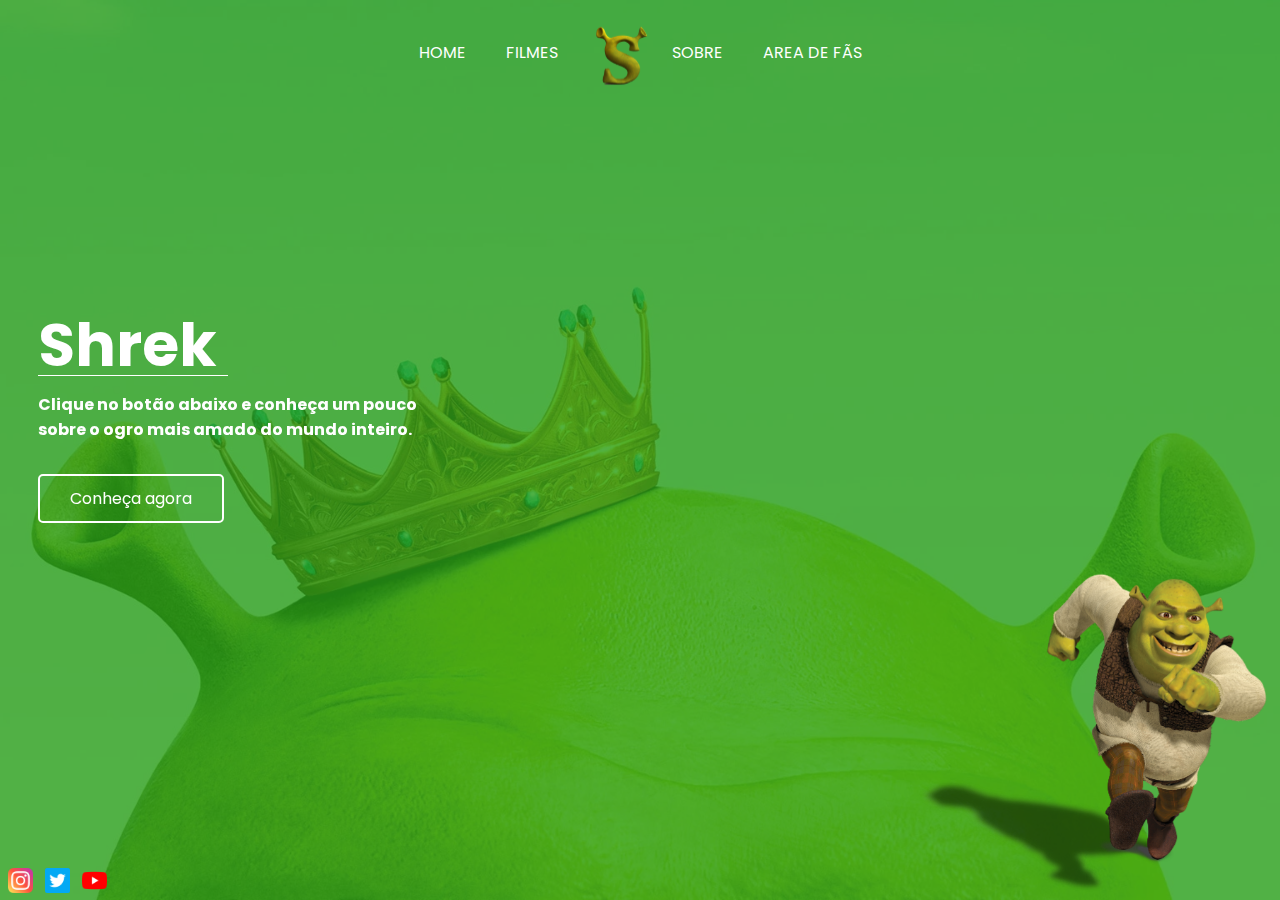
<file: index.html>
<!DOCTYPE html>
<html lang="pt-br">
<head>
  <meta charset="UTF-8">
  <meta http-equiv="X-UA-Compatible" content="IE=edge">
  <meta name="viewport" content="width=device-width, initial-scale=1.0">
  <link rel="stylesheet" href="/assets/css/index.css">
  <title>Shrek</title>
</head>
<body>
  <nav class="s-menu">
    <ul>
      <li class="s-menu__item">
        <a href="/">Home</a>
      </li>
      <li class="s-menu__item">
        <a href="/pages/filmes.html">Filmes</a>
      </li>
      <li class="s-menu__icon">
        <a href="/"><img src="/assets/images/icons/shrek_logo.svg" alt="Shrek"></a>
      </li>
      <li class="s-menu__item">
        <a href="/pages/sobre.html">Sobre</a>
      </li>
      <li class="s-menu__item">
        <a href="/pages/area_de_fas.html">Area de Fãs</a>
      </li>
    </ul>
  </nav>

  <div class="shrek">
    <img src="/assets/images/shrek.png" alt="Shrek Correndo" width="350px">
  </div>
  <div class="text">
    <h1>Shrek</h1>
    <h4>Clique no botão abaixo e conheça um pouco</h4>
    <h4>sobre o ogro mais amado do mundo inteiro.</h4>
    <a href="/pages/sobre.html" type="button">Conheça agora</a>
  </div>
  <div class="social">
    <a href="https://www.instagram.com/shrekyofficial/" target="_blank"><img src="/assets/images/icons/instagram.png" alt="logo instagram" width="25px"></a>
    <a href="https://twitter.com/shreketc" target="_blank"><img src="/assets/images/icons/twitter.png" alt="logo instagram" width="25px"></a>
    <a href="https://www.youtube.com/c/HeyPrinceShrek" target="_blank"><img src="/assets/images/icons/youtube.png" alt="logo instagram" width="25px"></a>
</div>
</file>
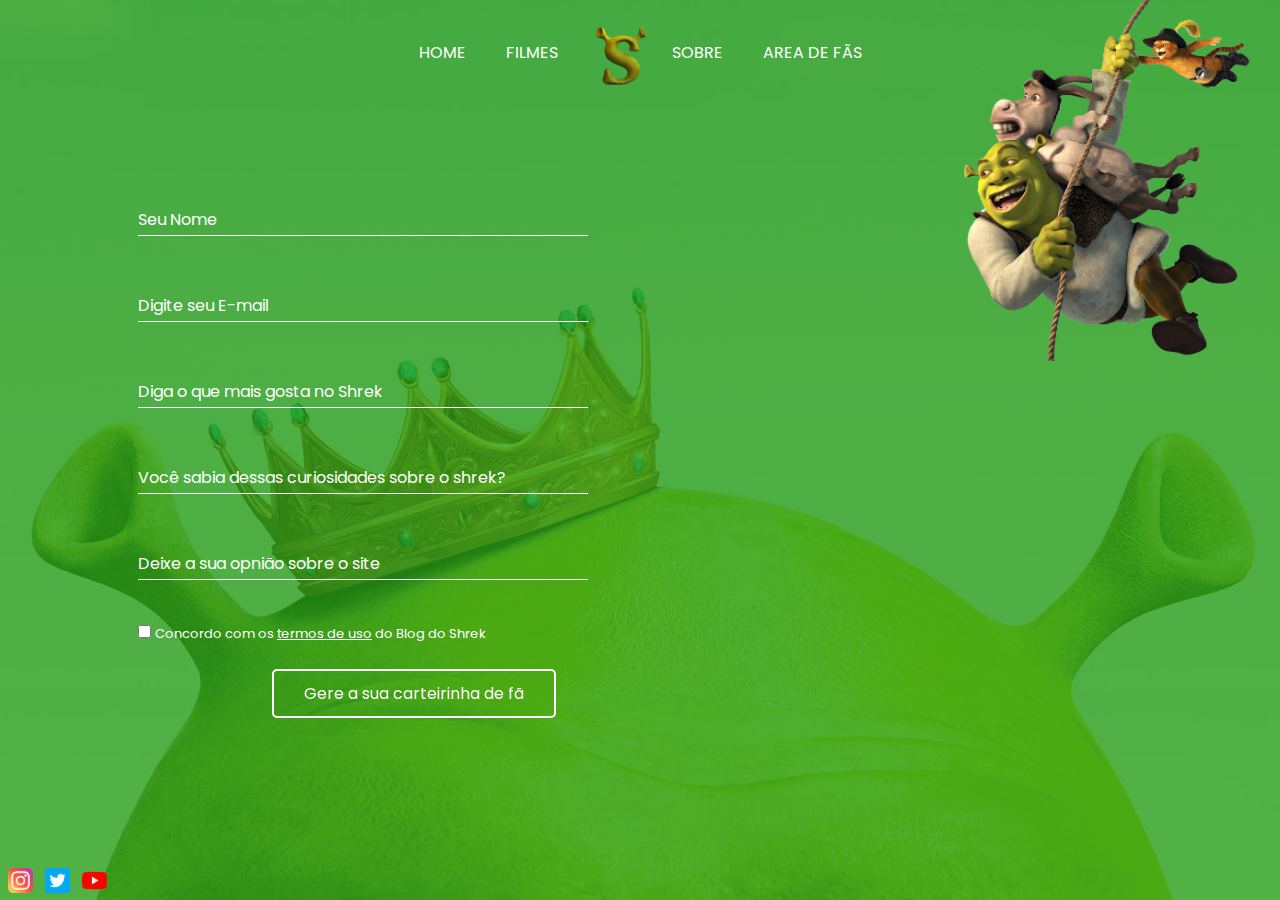
<file: pages/area_de_fas.html>
<!DOCTYPE html>
<html lang="pt-br">
<head>
  <meta charset="UTF-8">
  <meta http-equiv="X-UA-Compatible" content="IE=edge">
  <meta name="viewport" content="width=device-width, initial-scale=1.0">
  <link rel="stylesheet" href="/assets/css/index.css">
  <title>Shrek</title>
</head>
<body>
  <nav class="s-menu">
    <ul>
      <li class="s-menu__item">
        <a href="/">Home</a>
      </li>
      <li class="s-menu__item">
        <a href="/pages/filmes.html">Filmes</a>
      </li>
      <li class="s-menu__icon">
        <a href="/"><img src="/assets/images/icons/shrek_logo.svg" alt="Shrek"></a>
      </li>
      <li class="s-menu__item">
        <a href="/pages/sobre.html">Sobre</a>
      </li>
      <li class="s-menu__item">
        <a href="/pages/area_de_fas.html">Area de Fãs</a>
      </li>
    </ul>
  </nav>
    <div class="caixalogin">
    <form>
        <div class="c-form">
            <input type="text" required="">
            <label>Seu Nome</label>
        </div><div class="c-form">
            <input type="email" required>
            <label>Digite seu E-mail</label>
        </div>
        <div class="c-form">
            <input type="text" required="">
            <label>Diga o que mais gosta no Shrek</label>
        </div>
        <div class="c-form">
            <input type="text" required="">
            <label>Você sabia dessas curiosidades sobre o shrek?</label>
        </div>
        <div class="c-form">
            <input type="text" required="">
            <label>Deixe a sua opnião sobre o site</label>
        </div>
        <input type="checkbox" class="checkbox" name="checkbox">
        <label for="checkbox" class="checkbox2">Concordo com os <a href="#">termos de uso</a> do Blog do Shrek</label><br>
        <a href="#" class="buttonf"><span>Gere a sua carteirinha de fã</span></a>
    </div>
    </form>
    <div class="social">
      <a href="https://www.instagram.com/shrekyofficial/" target="_blank"><img src="/assets/images/icons/instagram.png" alt="logo instagram" width="25px"></a>
      <a href="https://twitter.com/shreketc" target="_blank"><img src="/assets/images/icons/twitter.png" alt="logo instagram" width="25px"></a>
      <a href="https://www.youtube.com/c/HeyPrinceShrek" target="_blank"><img src="/assets/images/icons/youtube.png" alt="logo instagram" width="25px"></a>
    </div>
    <div class="shrek_pendurado">
      <img src="/assets/images/shrek_pandurado.png" alt="shrek burro e gato de botas pendurados" width="300px">
    </div>
 </body>
</file>
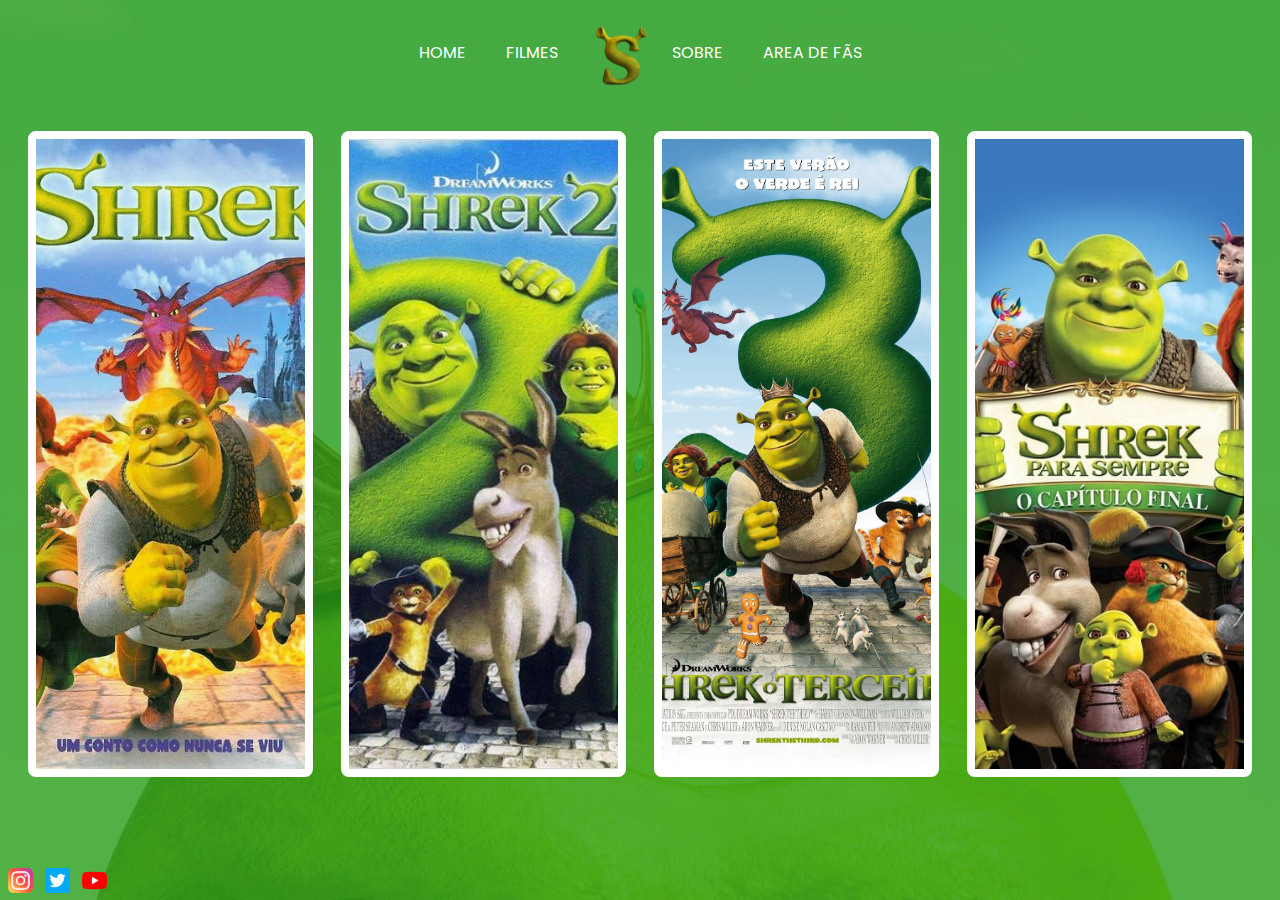
<file: pages/filmes.html>
<!DOCTYPE html>
<html lang="pt-br">
<head>
  <meta charset="UTF-8">
  <meta http-equiv="X-UA-Compatible" content="IE=edge">
  <meta name="viewport" content="width=device-width, initial-scale=1.0">
  <link rel="stylesheet" href="/assets/css/index.css">
  <title>Shrek</title>
</head>
<body>
  <nav class="s-menu">
    <ul>
      <li class="s-menu__item">
        <a href="/">Home</a>
      </li>
      <li class="s-menu__item">
        <a href="/pages/filmes.html">Filmes</a>
      </li>
      <li class="s-menu__icon">
        <a href="/"><img src="/assets/images/icons/shrek_logo.svg" alt="Shrek"></a>
      </li>
      <li class="s-menu__item">
        <a href="/pages/sobre.html">Sobre</a>
      </li>
      <li class="s-menu__item">
        <a href="/pages/area_de_fas.html">Area de Fãs</a>
      </li>
    </ul>
  </nav>
  <div class="s-container">
    <a href="https://www.netflix.com/br/title/60020686?s=a&trkid=13747225&t=cp&vlang=pt&clip=81026111" target="_blank" class="s-card" id="">
      <img class="s-card__background" src="/assets/images/shrek.jpg">
      <h2 class="s-card__title"></h2>
    </a>
    <a href="https://www.netflix.com/br/title/60034572?s=a&trkid=13747225&t=cp&vlang=pt&clip=81025746" target="_blank" class="s-card" id="">
        <img class="s-card__background" src="/assets/images/shrek2.jpg">
        <h2 class="s-card__title"></h2>
      </a>
      <a href="https://www.netflix.com/br/title/70047102?s=a&trkid=13747225&t=cp&vlang=pt&clip=" class="s-card" target="_blank" id="">
        <img class="s-card__background" src="/assets/images/shrek3.jpg">
        <h2 class="s-card__title"></h2>
      </a>
      <a href="https://www.netflix.com/br/title/70117295?s=a&trkid=13747225&t=cp&vlang=pt&clip=81031641" class="s-card" target="_blank" id="">
        <img class="s-card__background" src="/assets/images/shrek4.jpg">
        <h2 class="s-card__title"></h2>
      </a>
  </div>
  <div class="social">
    <a href="https://www.instagram.com/shrekyofficial/" target="_blank"><img src="/assets/images/icons/instagram.png" alt="logo instagram" width="25px"></a>
    <a href="https://twitter.com/shreketc" target="_blank"><img src="/assets/images/icons/twitter.png" alt="logo instagram" width="25px"></a>
    <a href="https://www.youtube.com/c/HeyPrinceShrek" target="_blank"><img src="/assets/images/icons/youtube.png" alt="logo instagram" width="25px"></a>
</div>
</body>
</file>
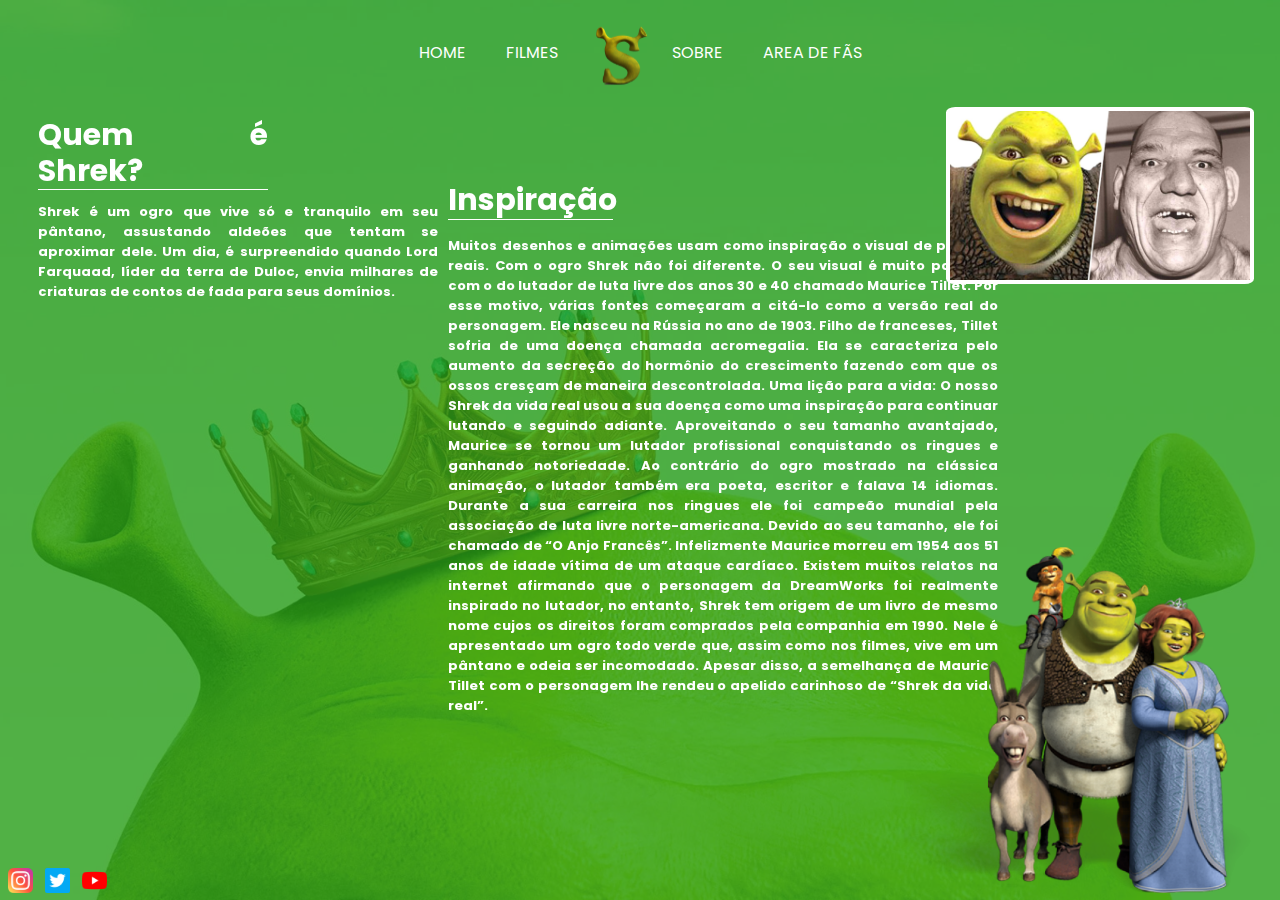
<file: pages/sobre.html>
<!DOCTYPE html>
<html lang="pt-br">
<head>
  <meta charset="UTF-8">
  <meta http-equiv="X-UA-Compatible" content="IE=edge">
  <meta name="viewport" content="width=device-width, initial-scale=1.0">
  <link rel="stylesheet" href="/assets/css/index.css">
  <title>Shrek</title>
</head>
<body>
  <nav class="s-menu">
    <ul>
      <li class="s-menu__item">
        <a href="/">Home</a>
      </li>
      <li class="s-menu__item">
        <a href="/pages/filmes.html">Filmes</a>
      </li>
      <li class="s-menu__icon">
        <a href="/"><img src="/assets/images/icons/shrek_logo.svg" alt="Shrek"></a>
      </li>
      <li class="s-menu__item">
        <a href="/pages/sobre.html">Sobre</a>
      </li>
      <li class="s-menu__item">
        <a href="/pages/area_de_fas.html">Area de Fãs</a>
      </li>
    </ul>
  </nav>
  <div class="sobre">
    <h1>Quem é Shrek?</h1>
    <h4>Shrek é um ogro que vive só e tranquilo em seu pântano, assustando aldeões que tentam se aproximar dele. Um dia, é surpreendido quando Lord Farquaad, líder da terra de Duloc, envia milhares de criaturas de contos de fada para seus domínios.</h4>
  </div>
  <div class="sobre_ogro">
    <h1>Inspiração</h1>
    <h4>Muitos desenhos e animações usam como inspiração o visual de pessoas reais. Com o ogro Shrek não foi diferente. O seu visual é muito parecido com o do lutador de luta livre dos anos 30 e 40 chamado Maurice Tillet. Por esse motivo, várias fontes começaram a citá-lo como a versão real do personagem.

      Ele nasceu na Rússia no ano de 1903. Filho de franceses, Tillet sofria de uma doença chamada acromegalia. Ela se caracteriza pelo aumento da secreção do hormônio do crescimento fazendo com que os ossos cresçam de maneira descontrolada.
      
      Uma lição para a vida:
      O nosso Shrek da vida real usou a sua doença como uma inspiração para continuar lutando e seguindo adiante. Aproveitando o seu tamanho avantajado, Maurice se tornou um lutador profissional conquistando os ringues e ganhando notoriedade.
      
      Ao contrário do ogro mostrado na clássica animação, o lutador também era poeta, escritor e falava 14 idiomas. Durante a sua carreira nos ringues ele foi campeão mundial pela associação de luta livre norte-americana.
      
      Devido ao seu tamanho, ele foi chamado de “O Anjo Francês”. Infelizmente Maurice morreu em 1954 aos 51 anos de idade vítima de um ataque cardíaco. Existem muitos relatos na internet afirmando que o personagem da DreamWorks foi realmente inspirado no lutador, no entanto, Shrek tem origem de um livro de mesmo nome cujos os direitos foram comprados pela companhia em 1990. Nele é apresentado um ogro todo verde que, assim como nos filmes, vive em um pântano e odeia ser incomodado.
      
      Apesar disso, a semelhança de Maurice Tillet com o personagem lhe rendeu o apelido carinhoso de “Shrek da vida real”.</h4>
  </div>
  <div class="social">
    <a href="https://www.instagram.com/shrekyofficial/" target="_blank"><img src="/assets/images/icons/instagram.png" alt="logo instagram" width="25px"></a>
    <a href="https://twitter.com/shreketc" target="_blank"><img src="/assets/images/icons/twitter.png" alt="logo instagram" width="25px"></a>
    <a href="https://www.youtube.com/c/HeyPrinceShrek" target="_blank"><img src="/assets/images/icons/youtube.png" alt="logo instagram" width="25px"></a>
  </div>
    <span class="shrek_maurice"><img src="/assets/images/shrek_maurice.jpg" alt="Shrek comparado a Maurice" title="Shrek comparado ao Maurice Tillet" width="300px"></span>
    <div class="shrek_familia"><img src="/assets/images/shrek_familia.png" alt="Shrek e família" width="350px"></div>
  </body>
</file>
<file: assets/css/index.css>
@import url('/assets/css/reset.css');
@import url('/assets/css/global.css');

body {
  background-color: var(--primary-color);
}

body::before {
  content: "";
  background-image: url('/assets/images/shrek_bg.jpg');
  background-repeat: no-repeat;
  background-position: center;
  background-size: cover;
  width: 100%;
  height: 100%;
  position: absolute;
  opacity: 0.2;
  transition: background-image 1s ease-in-out, opacity 1s ease-in-out;
}

.s-menu {
  padding: .5rem 0;
  width: 100%;
  font-size: 2rem;
  text-align: center;
  position: relative;
}

.s-menu__item {
  display: inline-block;
  text-transform: uppercase;
  margin: 0 18px;
}

a:hover {
    font-size: 18px;
    transition: 0.3s ease-in-out;
}

.s-menu__icon {
  vertical-align: middle;
  align-items: center;
  display: inline-block;
  cursor: pointer;
  width: 70px;
  transition: transform 0.3s ease-in-out;
}

.s-menu__icon:hover {
    transform: scale(1.1);
}

.text {
  position: fixed;
  left: 3%;
  top: 35%;
}

.text h1 {
    font-size: 60px;
    border-bottom: solid 1px #fff;
    line-height: 100%;
    width: 50%;
    margin-bottom: 1rem;
}

.text a {
    border: solid 2px #fff;
    padding: 10px 30px;
    position: fixed;
    margin-top: 2rem;
    border-radius: 5px;
}

.social {
    position: absolute;
    bottom: 0;
    left: 2;
}

.social a {
    margin-left: 8px;
}

.shrek {
    position: fixed;
    bottom: 0%;
    right: 1%;
}

/*página sobre*/

.sobre {
    position: fixed;
    left: 3%;
    top: 13%;
    width: 400px;
    text-align: justify;
}

.sobre h1 {
    font-size: 30px;
    border-bottom: solid 1px #fff;
    line-height: 120%;
    width: 57.5%;
}
.sobre h4 {
    margin-top: .75rem;
    font-size: 13px;
}

.sobre_ogro {
  position: fixed;
  left: 35%;
  top: 20%;
  width: 550px;
  text-align: justify;
}

.sobre_ogro h1 {
  font-size: 30px;
    border-bottom: solid 1px #fff;
    line-height: 130%;
    width: 30%;
}

.sobre_ogro h4 {
  margin-top: 1rem;
  font-size: 13px;
}

.shrek_maurice {
  position: fixed;
  right: 2%;
  border: solid 4px white;
  border-radius: 3%;
  width: 300px;
  height: 168.65px;
}

.shrek_familia {
  position: fixed;
  right: 2%;
  bottom: 0;
}

/*Area de fãs*/

.caixalogin {
    width: 450px;
    padding: 10px;
    position: absolute;
    top: 20%;
    left: 10%;
    transition: .5s;
}

.caixalogin .c-form input {
    width: 100%;
    padding: 10px;
    font-size: 16px;
    background: transparent;
    color: white;
    letter-spacing: 1px;
    vertical-align: center;
    border: none;
    outline: none;
    border-bottom: 1px solid white;
    margin-bottom: 40px;
    box-sizing: border-box;
    -webkit-box-sizing: border-box;
    -moz-box-sizing: border-box;
}

.caixalogin .c-form {
    position: relative;
}

.caixalogin .c-form label {
    position: absolute;
    top: 0;
    left: 0;
    padding: 17px 0;
    pointer-events: none;
    transition: .5s;
}

.caixalogin .c-form input:focus~label,
.caixalogin .c-form input:valid~label {
    top: -30px;
    left: 0;
    color: #00ff2a;
    font-size: 12px;
}

.checkbox {
    cursor: pointer;
    background-color: transparent;
    border: 2px solid #f90000;
}
.checkbox2 {
    align-items: top;
    font-size: 13px;
    vertical-align: center;
    padding-bottom: 10%;
    margin-bottom: 20px;
}

.checkbox2 a {
    font-size: 13px;
    text-decoration: underline;
}
.buttonf {
  border: solid 2px #fff;
  padding: 10px 30px;
  position: fixed;
  margin-top: 1.5rem;
  margin-left: 10.5%;
  border-radius: 5px;
}

.button:hover {
  letter-spacing: 0.15rem;
}

.button::before {
  position: relative;
  z-index: 1;
}

.shrek_pendurado {
  position: fixed;
  right: 2%;
  top: 0;
}

/*filmes*/

.s-container {
  position: relative;
  display: flex;
  align-items: center;
  justify-content: space-evenly;
  padding-top: 1.5rem;
}

.s-card {
  border: 0.5rem solid white;
  border-radius: 8px;
  width: calc(100% / 4 - 4%);
  height: 70vh;
  position: relative;
  transition: filter .5s ease-in-out;
}

.s-card__background {
  width: 100%;
  height: 100%;
  object-fit: cover;
  position: absolute;
  opacity: 1;
  transition: opacity 1s ease-in-out;
}


.s-card__title {
  font-size: 2rem;
  text-transform: uppercase;
  text-align: center;
  position: absolute;
  width: 100%;
  bottom: 0;
  transition: bottom 1s ease-in-out;
}
</file>
